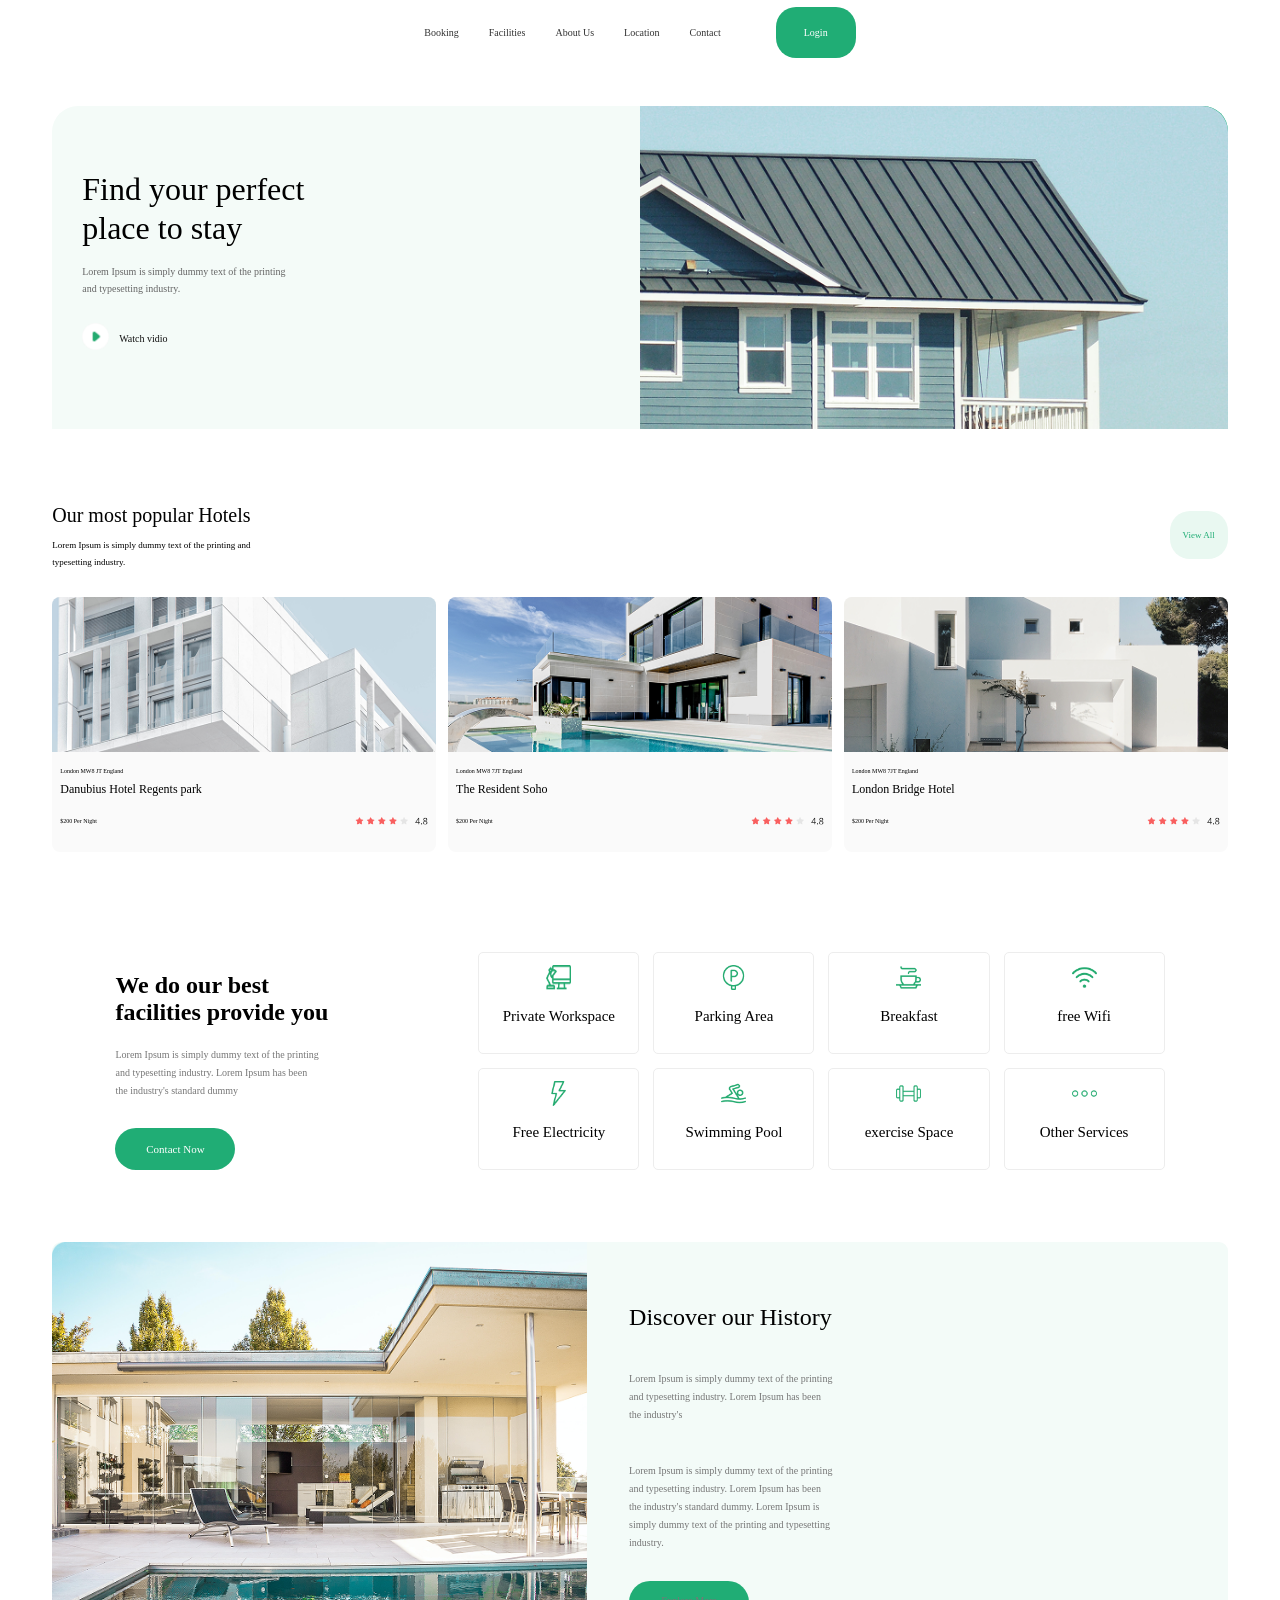
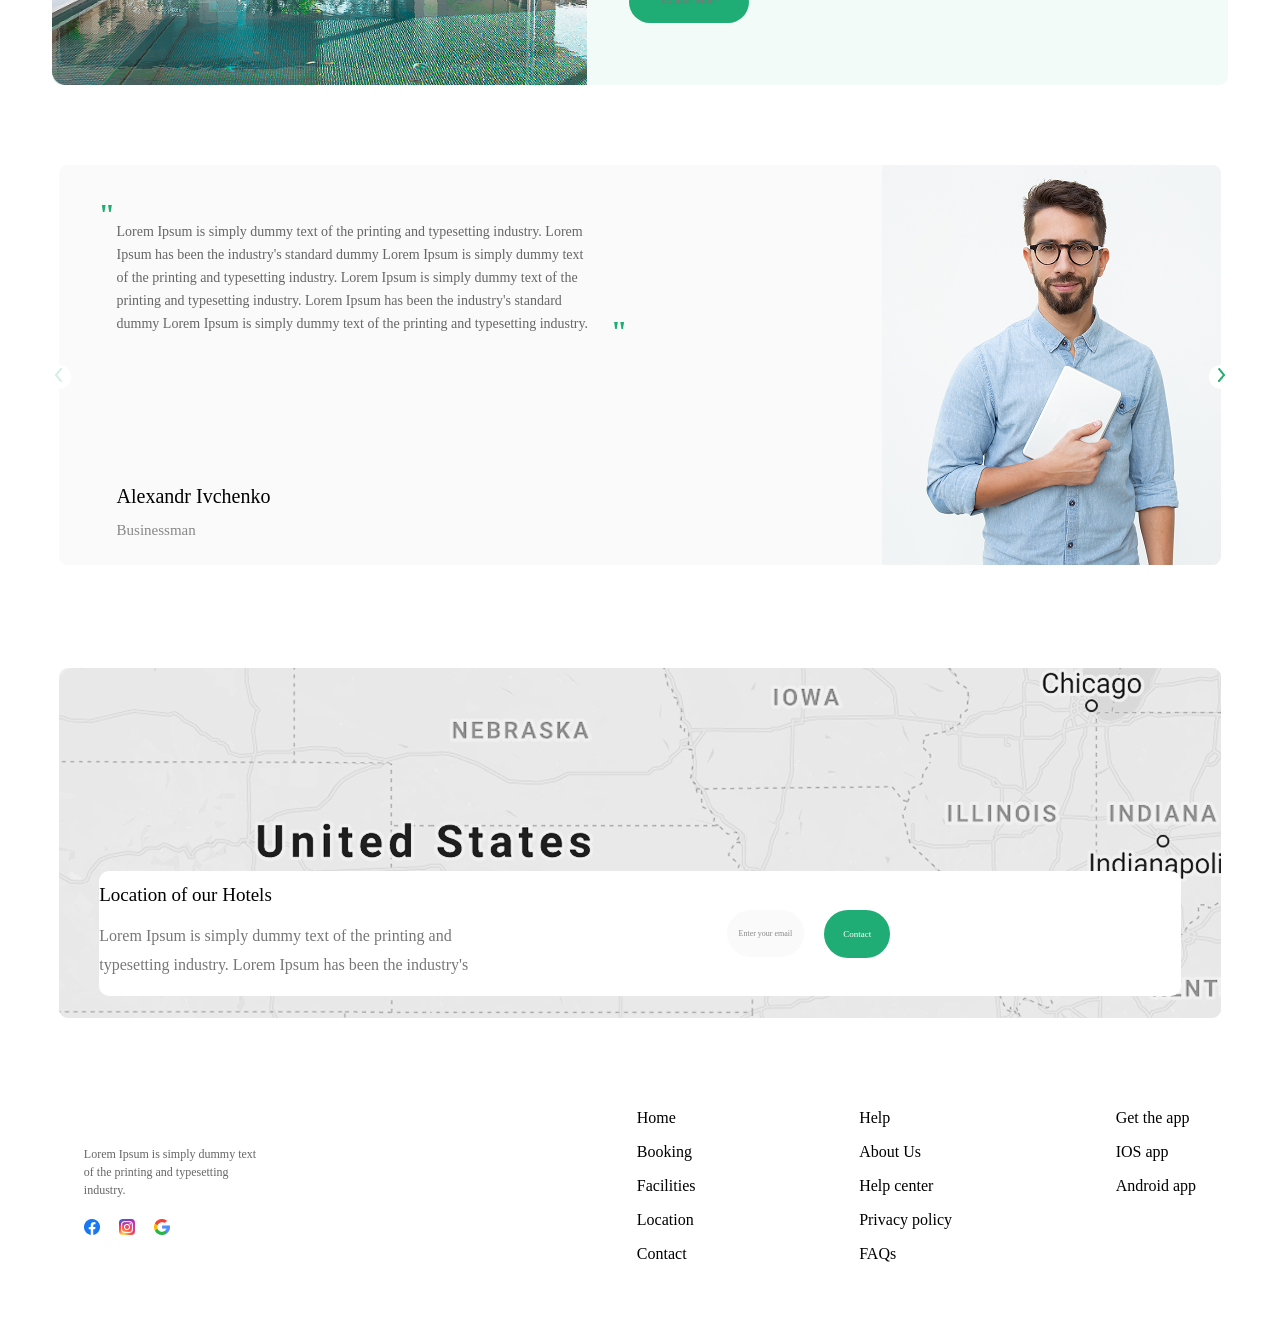
<file: index.html>
<!DOCTYPE html>
<html lang="en">
<head>
    <meta charset="UTF-8">
    <meta name="viewport" content="width=device-width, initial-scale=1.0">
    <title>Document</title>
    <link rel="stylesheet" href="./amir.css">
</head>
<body>
    <div class="bolo">
        <div class="menu">
            <p>Booking</p>
            <p>Facilities</p>
            <p>About Us</p>
            <p>Location</p>
            <p>Contact</p>
        </div>
        <div class="login">
            <p>Login</p>
        </div>
    </div>
    <div class="container">
        <div class="container-text">
            <h1>Find your perfect<br>place to stay</h1>
            <p>Lorem Ipsum is simply dummy text of the printing <br>and typesetting industry.</p>
            <div class="watch">
                <div class="play"><img src="./Group 2.png" alt=""></div>
                <p>Watch vidio</p>
            </div>
        </div>
           <div class="container-photo">
            <img src="./image (18).png" alt="">
           </div>
           <div class="search">
            <div class="search-item">
                <p class="green"><img src="./pin 1.png" alt=""></p>
            </div>
            <div>
                <p>Location</p>
                <p class="small">United States</p>
            </div>
           </div>
           <div class="search-item">
            <p class="green"><img src="./calendar 1.png" alt=""></p>
            <div>
                <p>Chek in</p>
                <p class="small">10 Jun 2021</p>
            </div>
           </div>
           <div class="search-item">
            <p class="green"><img src="./calendar 2.png" alt=""></p>
            <div>
                <p>Chek out</p>
                <p class="small">15 Jun 2021</p>
            </div>
           </div>
           <div class="search-item">
            <p class="green"><img src="./person 1.png" alt=""></p>
            <div>
                <p>Roms for</p>
                <p class="small">1 room, 2 guests</p>
            </div>
           </div>
           <div class="search-btn">
            <p><img src="./Group 3.png" alt=""></p>
           </div>
    </div>
    <div class="popular">
        <div class="heading">
            <div>
                <h1>Our most popular Hotels</h1>
                <p>Lorem Ipsum is simply dummy text of the printing and <br>typesetting industry.</p>
            </div>
            <div class="view">
                <p>View All</p>
            </div>
        </div>
        <div class="hotels">
           <div class="hotel">
            <img src="./image (19).png" alt="">
            <div class="hotel-info">
                <p class="location">London MW8 JT England</p>
                <h1>Danubius Hotel Regents park</h1>
                <div class="rating">
                    <p>$200 Per Night</p>
                    <p class="stars"><img src="./Group 10.png" alt=""></p>
                </div>
            </div>
        </div>
        <div class="hotel">
            <img src="./image (20).png" alt="">
            <div class="hotel-info">
                <p class="location">London MW8 7JT England</p>
                <h1>The Resident Soho</h1>
                <div class="rating">
                    <p>$200 Per Night</p>
                    <p class="stars"><img src="./Group 10 (1).png" alt=""></p>
                </div>
            </div>
        </div>
        <div class="hotel">
            <img src="./image (21).png" alt="">
            <div class="hotel-info">
                <p class="location">London MW8 7JT England</p>
                <h1>London Bridge Hotel</h1>
                <div class="rating">
                    <p>$200 Per Night</p>
                    <p class="stars"><img src="./Group 10 (2).png" alt=""></p>
                </div>
            </div>
        </div>
    </div>
        </div>
        <div class="container2">
            <div class="container2-text">
                <h2>We do our best <br>facilities provide you</h2>
                <p> Lorem Ipsum is simply dummy text of the printing <br>and typesetting industry. Lorem Ipsum has been <br> the industry's standard dummy</p>
                  <div class="contact-btn">
                    <p>Contact Now</p>
                  </div>
            </div>
            <div class="container2-grid">
                <div class="facility-card">
                    <p class="facility-icon"><img src="./Group (5).png" alt=""></p>
                    <p>Private Workspace</p>
                </div>
                <div class="facility-card">
                    <p class="facility-icon"><img src="./parking-area (1) 1.png" alt=""></p>
                    <p>Parking Area</p>
                </div>
                <div class="facility-card">
                    <p class="facility-icon"><img src="./cappuccino 1.png" alt=""></p>
                    <p>Breakfast</p>
                </div>
                <div class="facility-card">
                    <p class="facility-icon"><img src="./wifi (2) 1.png" alt=""></p>
                    <p>free Wifi</p>
                </div>
                <div class="facility-card">
                    <p class="facility-icon"><img src="./flash (1) 1.png" alt=""></p>
                    <p>Free Electricity</p>
                </div>
                <div class="facility-card">
                    <p class="facility-icon"><img src="./swimmer 1.png" alt=""></p>
                    <p>Swimming Pool</p>
                </div>
                <div class="facility-card">
                    <p class="facility-icon"><img src="./dumbell 1.png" alt=""></p>
                    <p>exercise Space</p>
                </div>
                <div class="facility-card">
                    <p class="facility-icon"><img src="./ellipsis 1.png" alt=""></p>
                    <p>Other Services</p>
                </div>
            </div>
        </div>
        <div class="history">
            <div class="history-image">
                <img src="./image (22).png" alt="">
            </div>
            <div class="history-text">
                <h1>Discover our History</h1>
                <p>Lorem Ipsum is simply dummy text of the printing <br>and typesetting industry. Lorem Ipsum has been <br>the industry's</p>
                <p>Lorem Ipsum is simply dummy text of the printing <br>and typesetting industry. Lorem Ipsum has been <br>the industry's standard dummy. Lorem Ipsum is <br>simply dummy text of the printing and typesetting <br>industry.</p>
                <div class="explore-btn">
                    <p>Explore More</p>
                </div>
            </div>
        </div>
        <div class="container3">
            <div class="container3-text">
                <p class="quote quote-open">"</p>
                <p class="review">Lorem Ipsum is simply dummy text of the printing and typesetting industry. Lorem <br> Ipsum has been the industry's standard dummy Lorem Ipsum is simply dummy text <br> of the printing and typesetting industry. Lorem Ipsum is simply dummy text of the <br> printing and typesetting industry. Lorem Ipsum has been the industry's standard <br> dummy Lorem Ipsum is simply dummy text of the printing and typesetting industry.</p>
                 <p class="quote quote-close">"</p>
                 <h1>Alexandr Ivchenko</h1>
                 <p class="job">Businessman</p>
            </div>
              <div class="container3-image">
                <img src="./image (23).png" alt="">
              </div>
              <div class="arrow arrow-left">
                <p><img src="./arrow-ios-back-outline (1) 1.png" alt=""></p>
              </div>
              <div class="arrow arrow-right">
                <p><img src="./arrow-ios-back-outline (1) 2.png" alt=""></p>
              </div>
        </div>
        <div class="location-section">
           <img src="./map.png" alt="">
           <div class="contact-card">
            <div class="contact-text">
                <h1>Location of our Hotels</h1>
                <p>Lorem Ipsum is simply dummy text of the printing and <br>typesetting industry. Lorem Ipsum has been the industry's</p>
            </div>
            <div class="contact-form">
                <div class="email-input">
                    <p>Enter your email</p>
                </div>
                <div class="contact-submit">
                    <p>Contact</p>
                </div>
            </div>
           </div>
        </div>
        <div class="footer">
            <div class="footer-about">
                <p>Lorem Ipsum is simply dummy text<br>of the printing and typesetting<br>industry.</p>
                 <div class="social-icons">
                    <div class="facebook"><img src="./Group 23.png" alt=""></div>
                    <div class="instagram"><img src="./Group 24.png" alt=""></div>
                    <div class="google"><img src="./search 1.png" alt=""></div>
                 </div>
            </div>
            <div class="footer-column">
                <p class="footer-title">Home</p>
                <p>Booking</p>
                <p>Facilities</p>
                <p>Location</p>
                <p>Contact</p>
            </div>
            <div class="footer-column">
                <p class="footer-title">Help</p>
                <p>About Us</p>
                <p>Help center</p>
                <p>Privacy policy</p>
                <p>FAQs</p>
            </div>
            <div class="footer-column">
                <p class="footer-title">Get the app</p>
                <p>IOS app</p>
                <p>Android app</p>
            </div>
        </div>
</body>
</html>
</file>
<file: amir.css>
.bolo{
    height: 48px;
    padding: 0 4%;
    display: flex;
    justify-content: center;
    align-items: center;
    gap: 55px;
}
.menu{
    display: flex;
    align-items: center;
    gap: 30px;
}
.menu p{
    font-size: 10px;
    color: #333;
}
.login{
    width: 50px;
    background: #20ad75;
    color: white;
    padding: 10px 15px;
    border-radius: 20px;
    font-size: 10px;
    justify-content: end;
}
.login p{
    text-align: center;
    font-size: 10px;
}
.container{
    position: relative;
    width: 93%;
    height: 323px;
    margin: 0 auto;
    display: flex;
    background: #f4fbf8;
    border-radius: 26px 26px 0px 0px;
    margin-top: 50px;
}
.container-text{
    width: 50%;
    padding: 43px 30px;
}
.container-text h1{
    font-size: 32px;
    line-height: 1.2;
    font-weight: 500;
    margin-bottom: 16px;
}
.container-text p{
    max-width: 310px;
    color: #666;
    font-size: 10px;
    line-height: 1.7;
}
.container-photo{
    position: absolute;
    right: 0;
    top: 0;
    width: 50%;
    height: 100%;
}
.container-photo img{
    width: 100%;
    height: 100%;
    object-fit: cover;
    border-radius: 0px 26px 0px 0px;
}
.watch{
    display: flex;
    align-items: center;
    gap: 10px;
    margin-top: 23px;
}
.watch p{
    color: #111;
}
.play img{
    width: 27px;
    height: 27px;
}
.search{
    
}
.search-item{
    flex: 1;
    min-width: 0px;
    display: flex;
    align-items: flex-start;gap: 7px;
    padding: 0px 8px;
    border-right: 1px solid #eee;
}
.search-item p img{
    font-size: 10px;
    white-space: nowrap;
}
.search-item, .small{
    font-size: 7px;
    color: #888;
    margin-top: 5px;
}
.search-item .green{
    color: #20ad75;
}
.search-btn{
    height: 50px;
    min-width: 98px;
    display: flex;
    justify-content: center;
    align-items: center;
    background: #10ad75;
    color: white;
    border-radius: 35px;
}
.search-btn p{
    font-size: 9px;
}
.popular{
    width: 93%;
    margin: 62px auto 30px;
}
.heading{
    display: flex;
    justify-content: space-between;
    align-items: center;
    margin-bottom: 18px;
}
.heading h1{
    font-size: 20px;
    font-weight: 500;
    margin-bottom: 10px;
}
.heading p{
    font-size: 9px;
    line-height: 1.8;
    columns: #777;
}
.view{
    padding: 7px 13px;
    background: #e9f8f1;
    color: #20ad75;
    border-radius: 20px;
}
.view p{
    font-size: 9px;
}
.hotels{
    display: flex;
    gap: 12px;
}
.hotel{
    width: 33%;
    min-width: 0px;
    overflow: hidden;
    background: #fafafa;
    border-radius: 8px;
}
.hotel img{
    display: block;
    width: 100%;
    height: 155px;
    object-fit: cover;
}
.hotel-info{
    padding: 10px 8px 14px;
}
.hotel-info, .location{
    color: #000000;
    font-size: 6px;
    margin-bottom: 6px;
}
.hotel-info h1{
    font-size: 12px;
    font-weight: 500;
    margin-bottom: 13px;
    white-space: nowrap;
    overflow: hidden;
    text-overflow: ellipsis;
}
.rating{
    display: flex;
    align-items: center;
    justify-content: space-between;
    gap: 5px;
}
.rating p{
    font-size: 8ox;
    white-space: nowrap;
}
.stars img{
    width: 100%;
    height: 10px;
}
.container2{
    width: 83%;
    margin: 5px auto 0;
    display: flex;
    justify-content: space-between;
    align-items: center;
    gap: 25px;
    margin-top: 100px;
}
.container2-text{
    width: 33%;
}
.container2-text h1{
    font-size: 25px;
    font-weight: 500;
    line-height: 1.2;
    margin-bottom: 14px;
}
.container2-text p{
    font-size: 10px;
    line-height: 1.8;
    color: #777;
    margin-bottom: 28px;
}
.contact-btn, .explore-btn{
    width: 80px;
    height: 40px;
    padding: 1px 20px;
    border-radius: 30px;
    background: #20ad75;
}
.contact-btn p{
    font-size: 11px;
    color: white;
    text-align: center;
    align-items: center;
}
.explore-btn p{
    font-size: 13px;
    color: rgb(255, 255, 255);
    text-align: center;
    align-items: center;
}
.container2-grid{
    width: 67%;
    display: grid;
    grid-template-columns: repeat(4,2fr);
    gap: 14px;
}
.facility-card{
    height: 100px;
    border: 1px solid #ededed;
    border-radius: 5px;
    display: flex;
    justify-content: center;
    align-items: center;
    flex-direction: column;
    gap: 19px;
    background: white;
}
.facility-card p{
    margin-top: -20px;
    font-size: 15px;
}
.facility-icon img{
    width: 25px;
    height: 25px;
    margin-top: 20px;
}
.history{
    width: 93%;
    min-height: 313px;
    margin: 72px auto 26px;
    display: flex;
    overflow: hidden;
    border-radius: 9px;
    background: #f3fbf8;
}
.history-image{
    width: 49%;
    min-width: 0;
}
.history-image img{
    display: block;
    width: 100%;
    height: 100%;
    min-height: 313px;
    object-fit: cover;
}
.history-text {
    width: 51%;
    padding: 46px 42px;
    display: grid;
    flex-direction: column;
    align-items: flex-start;
}
.history-text h1{
    font-size: 24px;
    font-weight: 500;
    margin-bottom: 13px;
}
.history-text p{
    font-size: 10px;
    line-height: 1.8;
    color: #777;
    margin-bottom: 13px;
}
.container3{
    position: relative;
    width: 92%;
    max-width: 1200px;
    height: 400px;
    margin: 80px auto 0px;
    display: flex;
    overflow: visible;
    border-radius: 9px;
    background: #fafafa;
}
.container3-text{
    position: relative;
    width: 68%;
    padding: 35px 45px 20px 58px;
    background: #fafafa;
    border-radius: 9px 0 0 9px;
}
.container3-text .review{
    color: #666;
    font-size: 14px;
    line-height: 1.65;
    max-width: 500px;
    margin-top: 20px;
}
.quote{
    position: absolute;
    color: #20ad75;
    font-size: 30px;
    font-weight: bold;
}
.quote-open{
    top: 2px;
    left: 40px;
}
.quote-close{
    margin-top: -35px;
    right: 255px;
}
.container3-text h1{
    margin-top: 150px;
    font-size: 20px;
    font-weight: 500;
}
.container3-text .job{
    margin-top: 8px;
    font-size: 15px;
    color: #888;
}
.container3-image{
    width: 32%;
    height: 100%;
    overflow: hidden;
    background: #f1f3f4;
    border-radius: 0 9px 9px 0;
}
.container3-image img{
    display: block;
    width: 100%;
    height: 100%;
    object-fit: cover;
    object-position: center 30%;
}
.arrow{
    position: absolute;
    top: 50%;
    width: 24px;
    height: 24px;
    display: flex;
    justify-content: center;
    align-items: center;
    border-radius: 50%;
    background: white;
    box-shadow: 0 2px 8px #00000000;
}
.arrow p{
    color: #20ad75;
    font-size: 22px;
    line-height: 1;
}
.arrow-left{
    left: -12px;
}
.arrow-right{
    right: -12px;
}
.location-section{
    position: relative;
    width: 92%;
    max-width: 1200px;
    height: 350px;
    margin: 103px auto 20px;
    overflow: hidden;
    border-radius: 9px;
    background: #ededed;
}
.contact-card{
    position: absolute;
    left: 3.5%;
    bottom: 22px;
    width: 93%;
    min-height: 103px;
    padding: 22px 34ox;
    display: flex;
    justify-content: space-between;
    align-items: center;
    gap: 25px;
    background: white;
    border-radius: 10px;
}
.contact-text{
    width: 55%;
}
.contact-text h1{
    font-size: 19px;
    font-weight: 500;
    margin-bottom: 9px;
}
.contact-text p{
    color: #777;
    line-height: 1.8;
    max-width: 390px;
}
.contact-form{
    width: 42%;
    display: flex;
    align-items: center;
    gap: 20px;
}
.email-input{
    padding: 11px 12px;
    border-radius: 25px;
    background: #fafafa;
    margin-right: 0px;
}
.email-input p{
    color: #888;
    font-size: 8px;
}
.contact-submit{
    padding: 10px 19px;
    border-radius: 25px;
    background: #20ad75;
    color: white;
}
.contact-submit p{
    font-size: 9px;
}
.footer{
    width: 88%;
    margin: 0 auto;
    padding: 55px 0 35px;
    display: flex;
    justify-content: space-between;
    align-items: flex-start;
    gap: 30px;
    background: #ffffff;
}
.footer-about{
    width: 35%;
    padding-top: 40px;
}
.footer-about p{
    color: #666666;
    font-size: 12px;
    line-height: 1.5;
    margin-bottom: 20px;
}
.social-icons{
    display: flex;
    align-items: center;
    gap: 22px;
}
.social-icons div{
    width: 13px;
    height: 13px;
}
</file>
